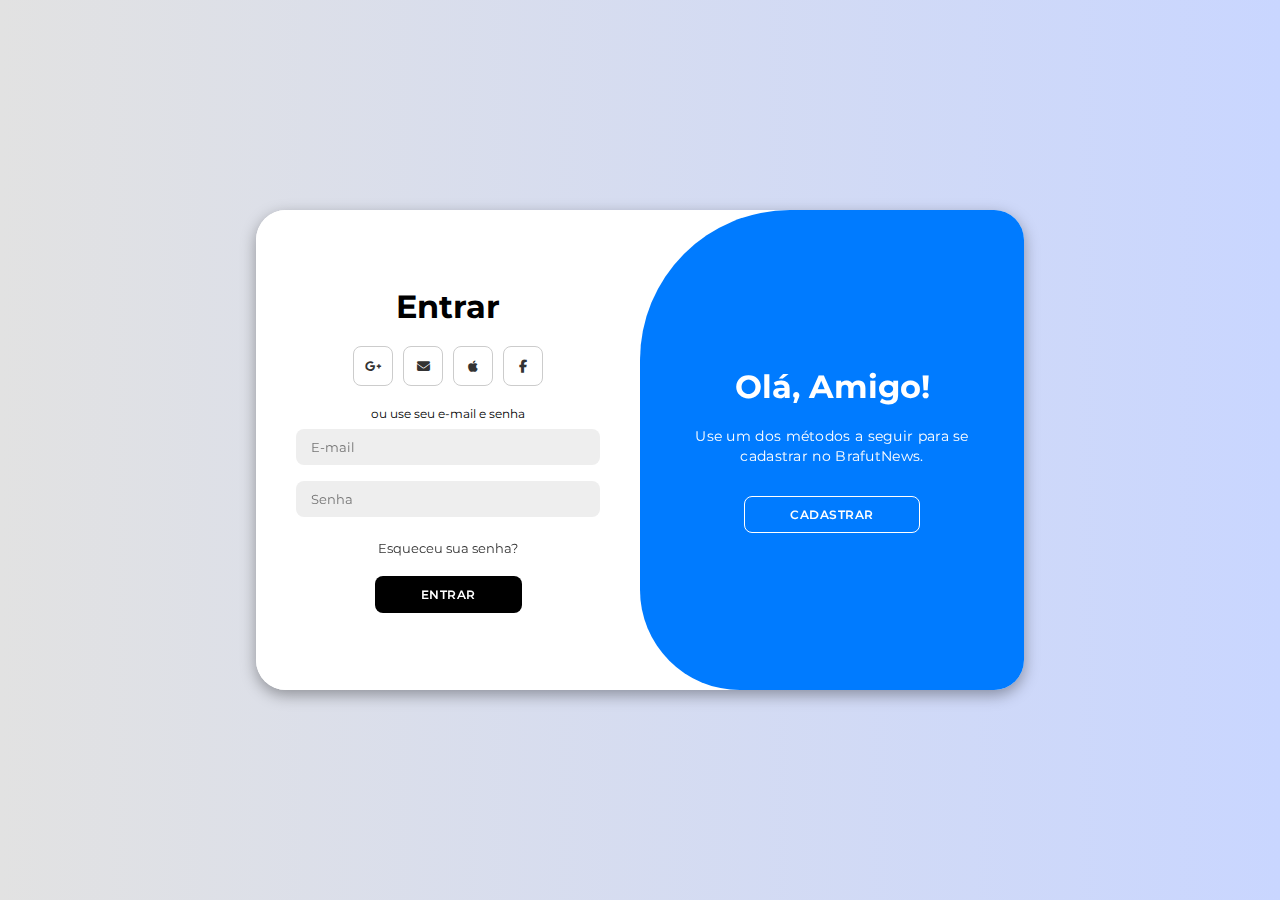
<file: Login e Registro/index.html>
<!DOCTYPE html>
<html lang="pt-BR">

<head>
    <meta charset="UTF-8">
    <meta name="viewport" content="width=device-width, initial-scale=1.0">
    <link rel="stylesheet" href="https://cdnjs.cloudflare.com/ajax/libs/font-awesome/6.4.2/css/all.min.css">
    <link rel="stylesheet" href="styles.css">
    <title>Brafut - login</title>
    <link rel="stylesheet" href="https://unpkg.com/aos@next/dist/aos.css" />
</head>

<body>

    <div class="container" id="container" data-aos="fade-up">
        <div class="form-container sign-up">
            <form>
                <h1>Criar Conta</h1>
                <div class="social-icons">
                    <a href="#" class="icon"><i class="fa-brands fa-google-plus-g"></i></a>
                    <a href="#" class="icon"><i class="fa-solid fa-envelope"></i></a>
                    <a href="#" class="icon"><i class="fa-brands fa-apple"></i></a>
                    <a href="#" class="icon"><i class="fa-brands fa-facebook-f"></i></a>
                </div>
                <span>ou use seu e-mail para registro</span>
                <input type="text" placeholder="Nome">
                <input type="text" placeholder="Telefone">
                <input type="email" placeholder="E-mail">
                <input type="password" placeholder="Senha">
                <button>Cadastrar</button>
            </form>
        </div>

        <div class="form-container sign-in">
            <form>
                <h1>Entrar</h1>
                <div class="social-icons">
                    <a href="#" class="icon"><i class="fa-brands fa-google-plus-g"></i></a>
                    <a href="#" class="icon"><i class="fa-solid fa-envelope"></i></a>
                    <a href="#" class="icon"><i class="fa-brands fa-apple"></i></a>
                    <a href="#" class="icon"><i class="fa-brands fa-facebook-f"></i></a>
                </div>
                <span>ou use seu e-mail e senha</span>
                <input type="email" placeholder="E-mail">
                <input type="password" placeholder="Senha">
                <a href="senha.html">Esqueceu sua senha?</a>
                <button>Entrar</button>
            </form>
        </div>

        <div class="toggle-container">
            <div class="toggle">
                <div class="toggle-panel toggle-left">
                    <h1>Bem-vindo de volta!</h1>
                    <p>Digite seus dados pessoais para usar todos os recursos do site</p>
                    <button class="hidden" id="login">Entrar</button>
                </div>
                <div class="toggle-panel toggle-right">
                    <h1>Olá, Amigo!</h1>
                    <p>Use um dos métodos a seguir para se cadastrar no BrafutNews.</p>
                    <button class="hidden" id="register">Cadastrar</button>
                </div>
            </div>
        </div>
    </div>

    <script src="main.js"></script>

    <script src="https://unpkg.com/aos@next/dist/aos.js"></script>
    <script>
        AOS.init();
    </script>
</body>

</html>
</file>
<file: Login e Registro/styles.css>
@import url('https://fonts.googleapis.com/css2?family=Montserrat:wght@300;400;500;600;700&display=swap');

* {
    margin: 0;
    padding: 0;
    box-sizing: border-box;
    font-family: 'Montserrat', sans-serif;
}

body {
    background-color: #c9d6ff;
    background: linear-gradient(to right, #e2e2e2, #c9d6ff);
    display: flex;
    align-items: center;
    justify-content: center;
    flex-direction: column;
    height: 100vh;
    box-shadow: 0 2px 8px #007BFF;
}

.container {
    background-color: #fff;
    border-radius: 30px;
    box-shadow: 0 5px 15px rgba(0, 0, 0, 0.35);
    position: relative;
    overflow: hidden;
    width: 768px;
    max-width: 100%;
    min-height: 480px;
}

.container p {
    font-size: 14px;
    line-height: 20px;
    letter-spacing: 0.3px;
    margin: 20px 0;
}

.container span {
    font-size: 12px;
}

.container a {
    color: #333;
    font-size: 13px;
    text-decoration: none;
    margin: 15px 0 10px;
}

.container button {
    background-color: #000;
    color: #fff;
    font-size: 12px;
    padding: 10px 45px;
    border: 1px solid transparent;
    border-radius: 8px;
    font-weight: 600;
    letter-spacing: 0.5px;
    text-transform: uppercase;
    margin-top: 10px;
    cursor: pointer;
}

.container button.hidden {
    background-color: transparent;
    border-color: #fff;
}

.container form {
    background-color: #fff;
    display: flex;
    align-items: center;
    justify-content: center;
    flex-direction: column;
    padding: 0 40px;
    height: 100%;
}

.container input {
    background-color: #eee;
    border: none;
    margin: 8px 0;
    padding: 10px 15px;
    font-size: 13px;
    border-radius: 8px;
    width: 100%;
    outline: none;
}

.form-container {
    position: absolute;
    top: 0;
    height: 100%;
    transition: all 0.6s ease-in-out;
}

.sign-in {
    left: 0;
    width: 50%;
    z-index: 2;
}

.container.active .sign-in {
    transform: translateX(100%);
}

.sign-up {
    left: 0;
    width: 50%;
    opacity: 0;
    z-index: 1;
}

.container.active .sign-up {
    transform: translateX(100%);
    opacity: 1;
    z-index: 5;
    animation: move 0.6s;
}

@keyframes move {
    0%, 49.99% {
        opacity: 0;
        z-index: 1;
    }
    50%, 100% {
        opacity: 1;
        z-index: 5;
    }
}

.social-icons {
    margin: 20px 0;
}

.social-icons a {
    border: 1px solid #ccc;
    border-radius: 20%;
    display: inline-flex;
    justify-content: center;
    align-items: center;
    margin: 0 3px;
    width: 40px;
    height: 40px;
}

.toggle-container {
    position: absolute;
    top: 0;
    left: 50%;
    width: 50%;
    height: 100%;
    overflow: hidden;
    transition: all 0.6s ease-in-out;
    border-radius: 150px 0 0 100px;
    z-index: 1000;
}

.container.active .toggle-container {
    transform: translateX(-100%);
    border-radius: 0 150px 100px 0;
}
.toggle {
    background-color: #007BFF;
    height: 100%;
    background: linear-gradient(to right, #007BFF, #007BFF;);
    color: #fff;
    position: relative;
    left: -100%;
    height: 100%;
    width: 200%;
    transform: translateX(0);
    transition: all 0.6s ease-in-out;
}
.container.active .toggle {
    transform: translateX(50%);
}

.toggle-panel {
    position: absolute;
    width: 50%;
    height: 100%;
    display: flex;
    align-items: center;
    justify-content: center;
    flex-direction: column;
    padding: 0 30px;
    text-align: center;
    top: 0;
    transform: translateX(0);
    transition: all 0.6s ease-in-out;
}

.toggle-left {
    transform: translateX(-200%);
}

.container.active .toggle-left {
    transform: translateX(0);
}

.toggle-right {
    right: 0;
    transform: translateX(0);
}

.container.active .toggle-right {
    transform: translateX(200%);
}
</file>
